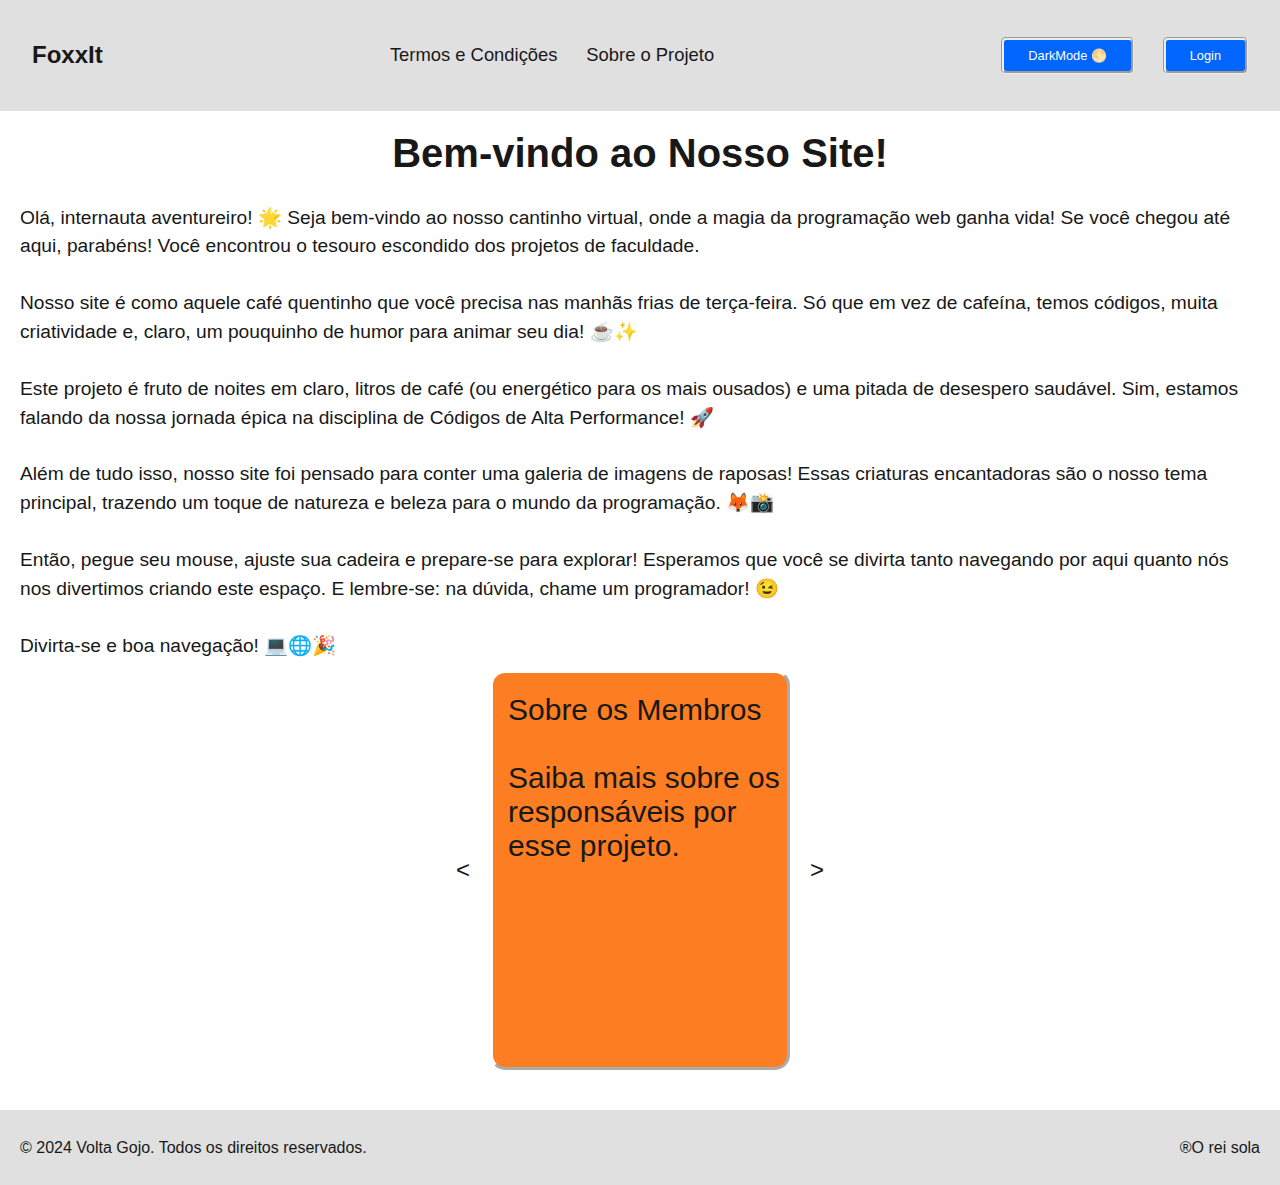
<file: index.html>
<!DOCTYPE html>
<html lang="pt-br">

<head>
    <meta charset="UTF-8">
    <meta name="viewport"
    content="width=device-width, initial-scale=1.0">
    <meta>
    <link rel="stylesheet" href="style.css">
    <title> Home Page </title>
</head>

<body>

    <header>
      <h1 class="nav-titulo"><a onclick="navigateTo('/index.html')"> FoxxIt </a> </h1>
          <div>
              <nav>
                  <ul class="nav-list">
                      <li class="nav-item-nova" onclick="navigateTo('/TerCon.html')"> Termos e Condições </li>
                      <li class="nav-item-nova" onclick="navigateTo('/Sobre.html')"> Sobre o Projeto </li>
                  </ul>
          </div>
                <div>
                  <ul class="nav-list">
                    <li class="nav-item-nova"><button class="config-btn2" id="darkmode" onclick="ChangeTheme()"> DarkMode 🌕 </button> </li>
                    <li class="nav-item-nova"><button class="config-btn2" onclick="navigateTo('Login.html')"> Login </button> </li>
              </div>
                  </ul>
    </header>
    
<main>
        <div class="welcome-text">
            <h1 id="welcome-message">Bem-vindo ao Nosso Site!</h1>
        <br>
            <p>Olá, internauta aventureiro! 🌟 Seja bem-vindo ao nosso cantinho virtual, onde a magia da programação web ganha vida! Se você chegou até aqui, parabéns! Você encontrou o tesouro escondido dos projetos de faculdade.</p>
    <br>
            <p>Nosso site é como aquele café quentinho que você precisa nas manhãs frias de terça-feira. Só que em vez de cafeína, temos códigos, muita criatividade e, claro, um pouquinho de humor para animar seu dia! ☕✨</p>
    <br>
            <p>Este projeto é fruto de noites em claro, litros de café (ou energético para os mais ousados) e uma pitada de desespero saudável. Sim, estamos falando da nossa jornada épica na disciplina de Códigos de Alta Performance! 🚀</p>
    <br>
            <p>Além de tudo isso, nosso site foi pensado para conter uma galeria de imagens de raposas! Essas criaturas encantadoras são o nosso tema principal, trazendo um toque de natureza e beleza para o mundo da programação. 🦊📸</p>
    <br>
            <p>Então, pegue seu mouse, ajuste sua cadeira e prepare-se para explorar! Esperamos que você se divirta tanto navegando por aqui quanto nós nos divertimos criando este espaço. E lembre-se: na dúvida, chame um programador! 😉</p>
    <br>
            <p>Divirta-se e boa navegação! 💻🌐🎉</p>
        
    <div class="slider-container">
        <button class="prev" onclick="voltarTab()"> < </button>
        <div class="tabs-container">
            <div class="tab" onclick="navigateTo('Sobre.html')">Sobre os Membros <br> <br> Saiba mais sobre os responsáveis por esse projeto.</div>
            <div class="tab" onclick="navigateTo('Galeria.html')">Galeria de Imagens <br> <br> Imagens aleatórias que ainda vamos por aqui.</div>
        </div>
        <button class="next" onclick="passarTab()"> > </button>
    </div>

</main>

    <script src="script.js"></script>
    
<footer>

    <p> © 2024 Volta Gojo. Todos os direitos reservados. </p> <p>®O rei sola </p>
    
</footer>


</body>

</html>
</file>
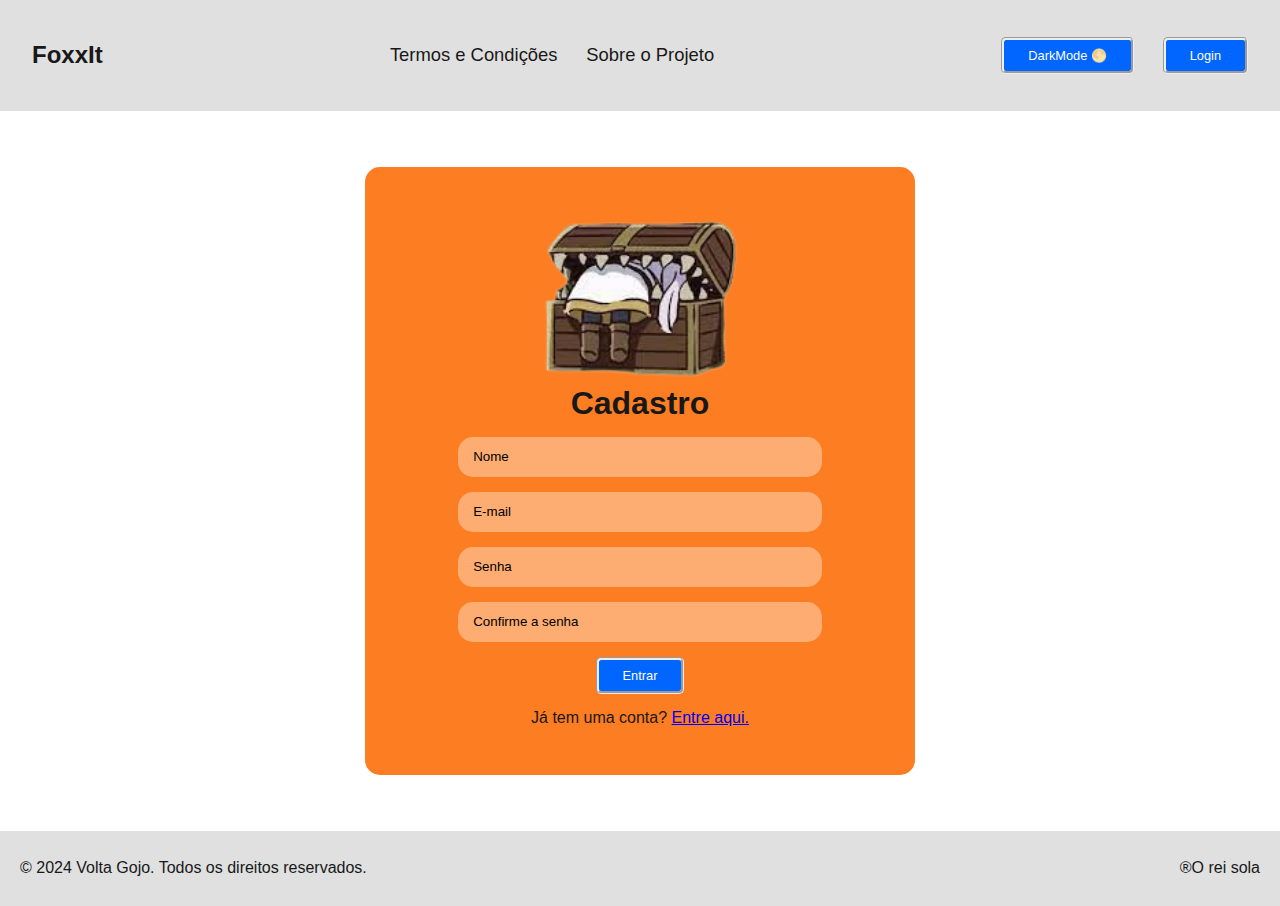
<file: Cadastro.html>
<!DOCTYPE html>
<html lang="pt-br">

<head>
    <meta charset="UTF-8">
    <meta name="viewport" content="width=device-width, initial-scale=1.0">
    <link rel="stylesheet" href="style.css">
    <title> Página de Login </title>

</head>

<body>
    <header>
      <h1 class="nav-titulo"><a onclick="navigateTo('/index.html')"> FoxxIt </a> </h1>
          <div>
              <nav>
                  <ul class="nav-list">
                      <li class="nav-item-nova" onclick="navigateTo('/TerCon.html')"> Termos e Condições </li>
                      <li class="nav-item-nova" onclick="navigateTo('/Sobre.html')"> Sobre o Projeto </li>
                  </ul>
          </div>
                <div>
                  <ul class="nav-list">
                    <li class="nav-item-nova"><button class="config-btn2" id="darkmode" onclick="ChangeTheme()"> DarkMode 🌕 </button> </li>
                    <li class="nav-item-nova"><button class="config-btn2" onclick="navigateTo('Login.html')"> Login </button> </li>
              </div>
                  </ul>
    </header>

  <main>
      <div id="login">
          <div class="caixa">
              <img src="img/images-removebg-preview.png" alt="">
              <h1 id="login-h1">Cadastro</h1>
              <div class="name">
                  <input type="text" id="register-name" placeholder="Nome">
              </div>
              <div class="email">
                  <input type="email" id="register-email" placeholder="E-mail">
              </div>
              <div class="senha">
                  <input type="password" id="register-password" placeholder="Senha">
              </div>
              <div class="senha">
                  <input type="password" id="register-confirm-password" placeholder="Confirme a senha">
              </div>
              <div class="entrar">
                  <input type="submit" value="Entrar" onclick="register()">
                  <p id="login-p">Já tem uma conta? <a href="Login.html" id="login-link">Entre aqui.</a></p>
              </div>
          </div>
      </div>
  </main>
    
<footer>
    <p> © 2024 Volta Gojo. Todos os direitos reservados. </p> <p>®O rei sola </p>
  </footer> 
    
    <script src="script.js"></script>
</body>

</html>
</file>
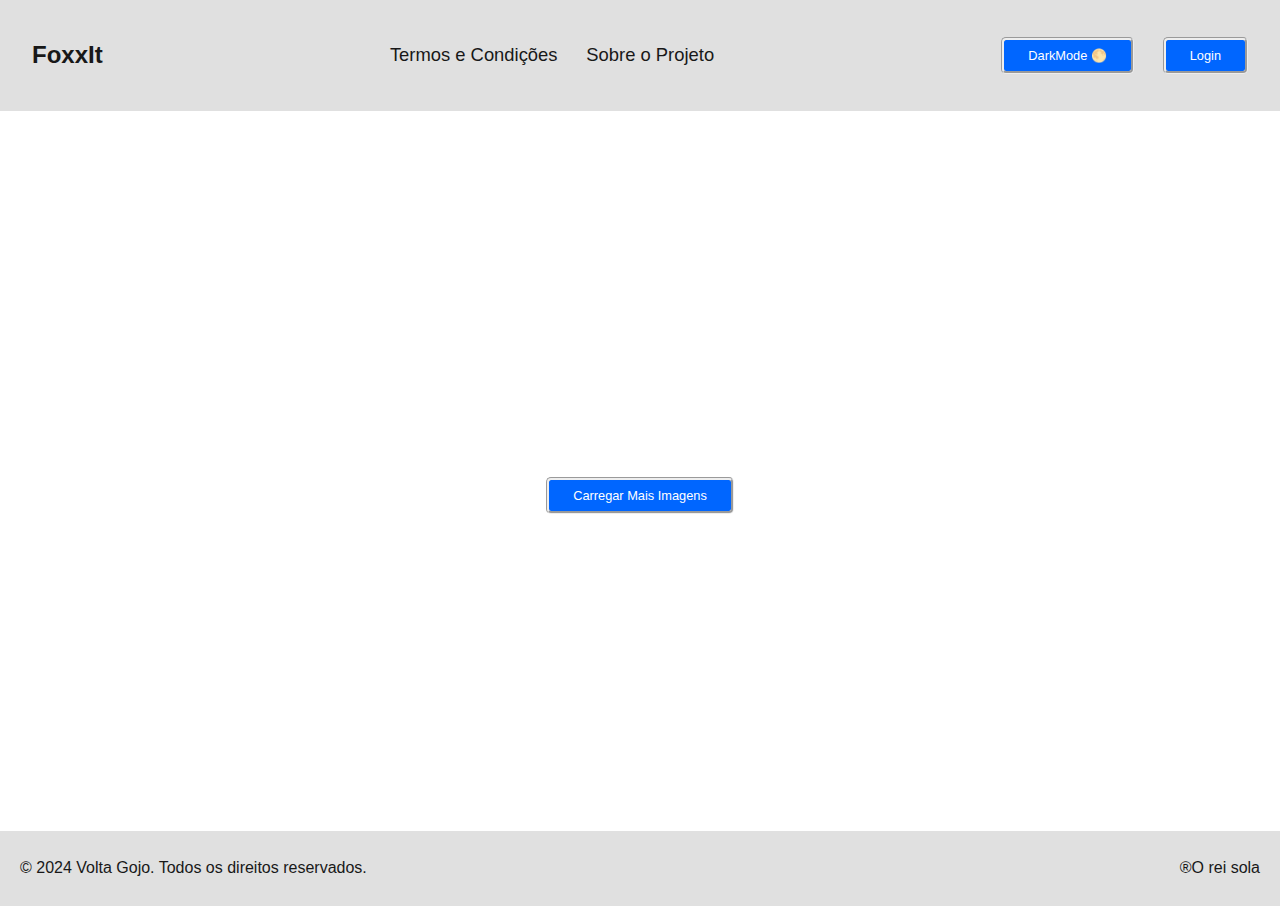
<file: Galeria.html>
<!DOCTYPE html>
<html lang="pt-br">

<head>
    <meta charset="UTF-8">
    <meta name="viewport" content="width=device-width, initial-scale=1.0">
    <link rel="stylesheet" href="style.css">
    <title> Galeria de Imagens </title>

</head>

<body>
    <header>
      <h1 class="nav-titulo"><a onclick="navigateTo('/index.html')"> FoxxIt </a> </h1>
          <div>
              <nav>
                  <ul class="nav-list">
                      <li class="nav-item-nova" onclick="navigateTo('/TerCon.html')"> Termos e Condições </li>
                      <li class="nav-item-nova" onclick="navigateTo('/Sobre.html')"> Sobre o Projeto </li>
                  </ul>
          </div>
                <div>
                  <ul class="nav-list">
                    <li class="nav-item-nova"><button class="config-btn2" id="darkmode" onclick="ChangeTheme()"> DarkMode 🌕 </button> </li>
                    <li class="nav-item-nova"><button class="config-btn2" onclick="navigateTo('Login.html')"> Login </button> </li>
              </div>
                  </ul>
    </header>

    <main>

        <div class="gallery" id="gallery"></div>

        <button class="load-more" id="loadMore"> Carregar Mais Imagens </button>

    </main>

    <footer>
        <p> © 2024 Volta Gojo. Todos os direitos reservados. </p> <p>®O rei sola </p>
    </footer>

    <script src="script.js"></script>

</body>

</html>
</file>
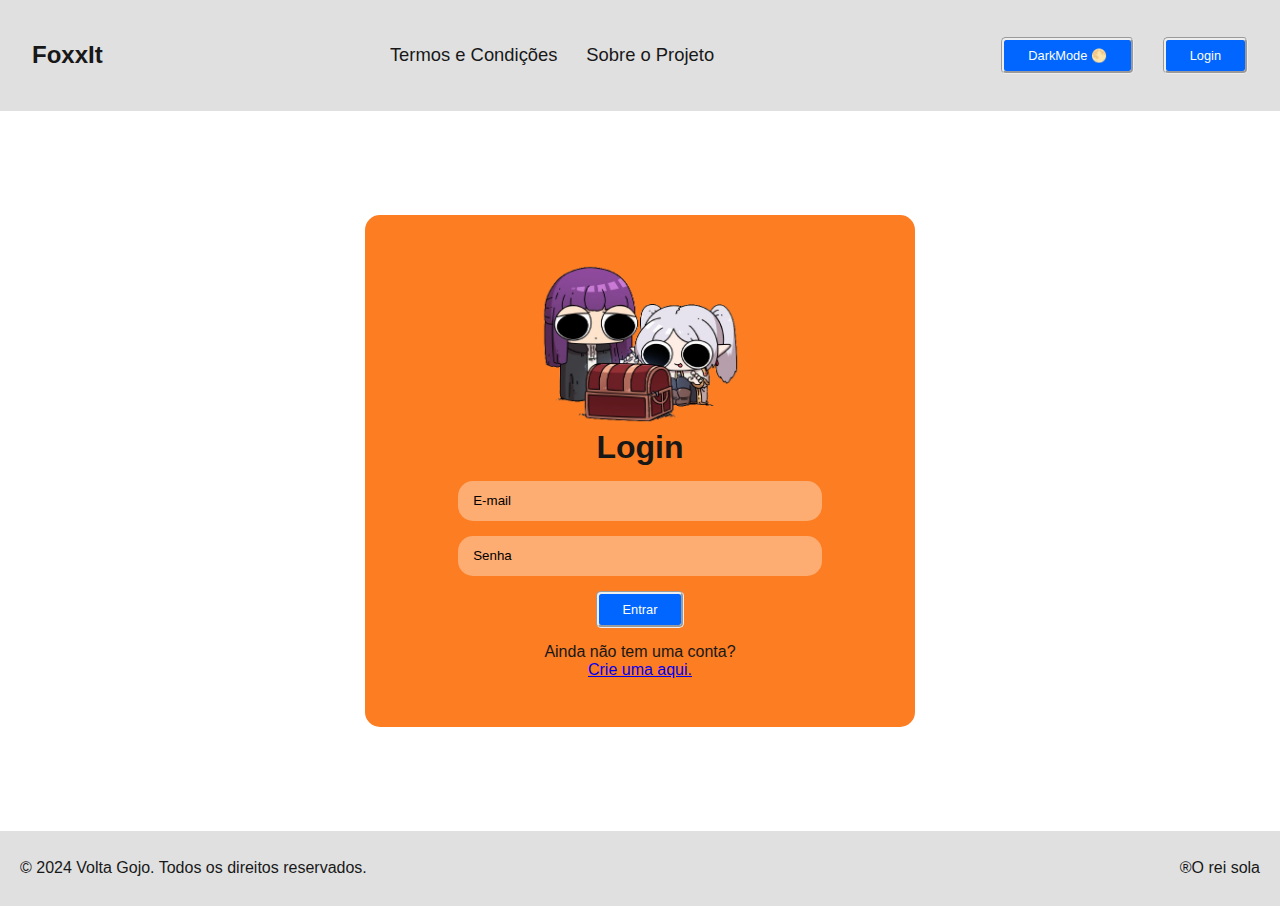
<file: Login.html>
<!DOCTYPE html>
<html lang="pt-br">

<head>
    <meta charset="UTF-8">
    <meta name="viewport" content="width=device-width, initial-scale=1.0">
    <link rel="stylesheet" href="style.css">
    <title> Página de Login </title>

</head>

<body>

    <header>
      <h1 class="nav-titulo"><a onclick="navigateTo('/index.html')"> FoxxIt </a> </h1>
          <div>
              <nav>
                  <ul class="nav-list">
                      <li class="nav-item-nova" onclick="navigateTo('/TerCon.html')"> Termos e Condições </li>
                      <li class="nav-item-nova" onclick="navigateTo('/Sobre.html')"> Sobre o Projeto </li>
                  </ul>
          </div>
                <div>
                  <ul class="nav-list">
                    <li class="nav-item-nova"><button class="config-btn2" id="darkmode" onclick="ChangeTheme()"> DarkMode 🌕 </button> </li>
                    <li class="nav-item-nova"><button class="config-btn2" onclick="navigateTo('Login.html')"> Login </button> </li>
              </div>
                  </ul>
    </header>

  <main>
      <div id="login">
          <div class="caixa">
              <img src="img/F7bxE5ebUAEzZp5-removebg-preview.png" alt="">
              <h1 id="login-h1">Login</h1>
              <div class="email">
                  <input type="email" id="login-email" placeholder="E-mail">
              </div>
              <div class="senha">
                  <input type="password" id="login-password" placeholder="Senha">
              </div>
              <div class="entrar">
                  <input type="submit" value="Entrar" onclick="login()">
                  <p id="login-p">Ainda não tem uma conta? <a href="Cadastro.html" id="login-link"><br>Crie uma aqui.</a></p>
              </div>
          </div>
      </div>
  </main>
  
  <script src="script.js"></script>
  
  <footer>

    <p> © 2024 Volta Gojo. Todos os direitos reservados. </p> <p>®O rei sola </p>
    
</footer>
    
</body>

</html>
</file>
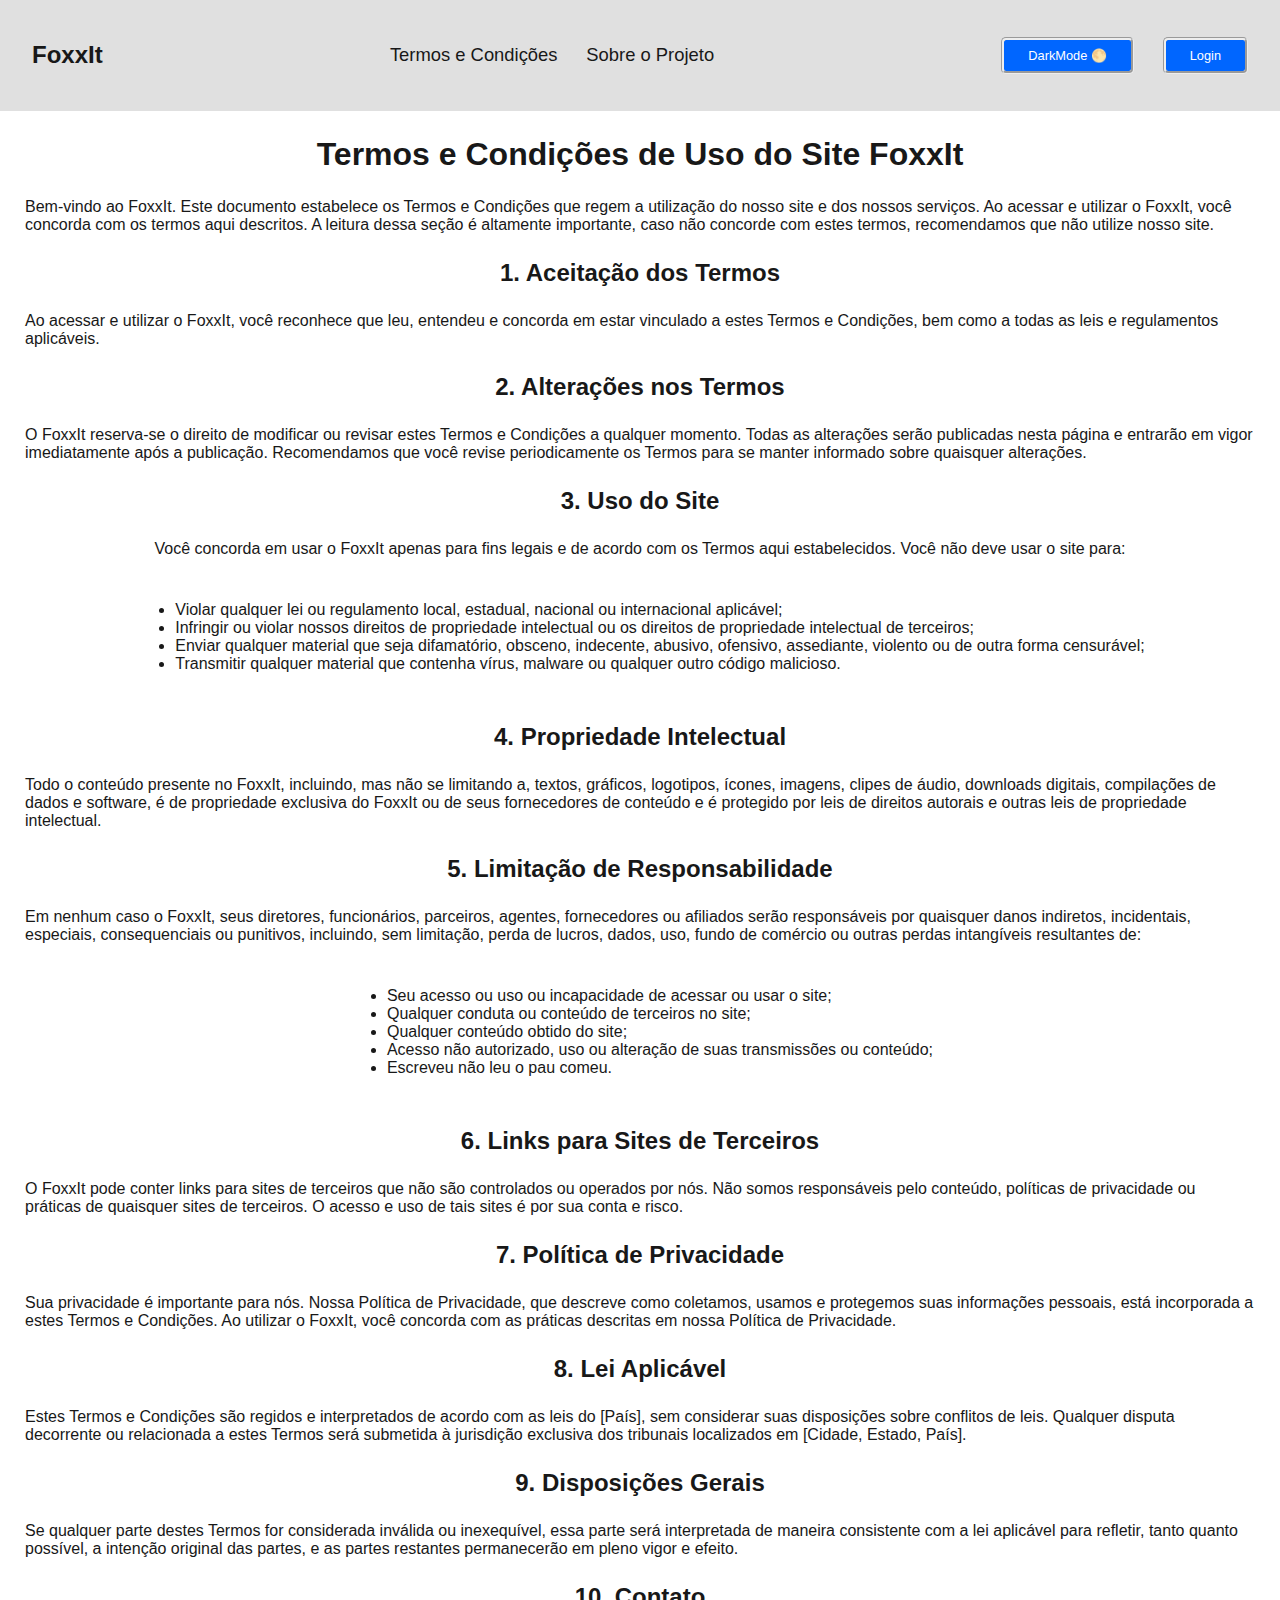
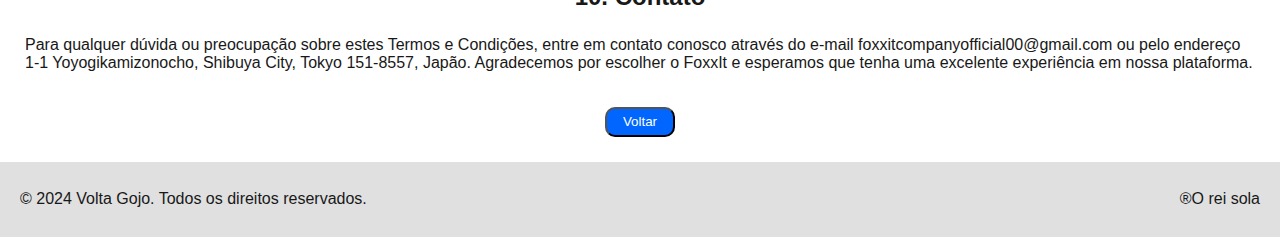
<file: TerCon.html>
<!DOCTYPE html>
<html lang="pt-br">

<head>
    <meta charset="UTF-8">
    <meta name="viewport"
    content="width=device-width, initial-scale=1.0">
    <link rel="stylesheet" href="style.css">
    <title> Termos e Condições </title>
</head>

<body class="seila">
    <header>
      <h1 class="nav-titulo"><a onclick="navigateTo('/index.html')"> FoxxIt </a> </h1>
          <div>
              <nav>
                  <ul class="nav-list">
                      <li class="nav-item-nova" onclick="navigateTo('/TerCon.html')"> Termos e Condições </li>
                      <li class="nav-item-nova" onclick="navigateTo('/Sobre.html')"> Sobre o Projeto </li>
                  </ul>
          </div>
                <div>
                  <ul class="nav-list">
                    <li class="nav-item-nova"><button class="config-btn2" id="darkmode" onclick="ChangeTheme()"> DarkMode 🌕 </button> </li>
                    <li class="nav-item-nova"><button class="config-btn2" onclick="navigateTo('Login.html')"> Login </button> </li>
              </div>
                  </ul>
    </header>

<main class="seila">

    <section>
        <h1> Termos e Condições de Uso do Site FoxxIt </h1>
        </section>

        <section>
        <p> 
            Bem-vindo ao FoxxIt. Este documento estabelece os Termos e Condições que regem a utilização do nosso site e dos nossos serviços. Ao acessar e utilizar o FoxxIt, você concorda com os termos aqui descritos. A leitura dessa seção é altamente importante, caso não concorde com estes termos, recomendamos que não utilize nosso site. 
        </p>
        </section>

        <h2> 1. Aceitação dos Termos </h2>
        <p>
            Ao acessar e utilizar o FoxxIt, você reconhece que leu, entendeu e concorda em estar vinculado a estes Termos e Condições, bem como a todas as leis e regulamentos aplicáveis.
        </p>
        <h2> 2. Alterações nos Termos </h2>
        <p>
            O FoxxIt reserva-se o direito de modificar ou revisar estes Termos e Condições a qualquer momento. Todas as alterações serão publicadas nesta página e entrarão em vigor imediatamente após a publicação. Recomendamos que você revise periodicamente os Termos para se manter informado sobre quaisquer alterações.
        </p>

        <h2> 3. Uso do Site </h2>
        <p>
            Você concorda em usar o FoxxIt apenas para fins legais e de acordo com os Termos aqui estabelecidos. Você não deve usar o site para: <br> <br>
            <ul>
                <li>
                    Violar qualquer lei ou regulamento local, estadual, nacional ou internacional aplicável;
                </li>
                <li>
                    Infringir ou violar nossos direitos de propriedade intelectual ou os direitos de propriedade intelectual de terceiros;
                </li>
                <li>
                    Enviar qualquer material que seja difamatório, obsceno, indecente, abusivo, ofensivo, assediante, violento ou de outra forma censurável;
                </li>
                <li>
                    Transmitir qualquer material que contenha vírus, malware ou qualquer outro código malicioso.
                </li>
            </ul>
        </p>

        <h2> 4. Propriedade Intelectual </h2>
        <p>
            Todo o conteúdo presente no FoxxIt, incluindo, mas não se limitando a, textos, gráficos, logotipos, ícones, imagens, clipes de áudio, downloads digitais, compilações de dados e software, é de propriedade exclusiva do FoxxIt ou de seus fornecedores de conteúdo e é protegido por leis de direitos autorais e outras leis de propriedade intelectual.
        </p>

        <h2> 5. Limitação de Responsabilidade </h2>
        <p>
            Em nenhum caso o FoxxIt, seus diretores, funcionários, parceiros, agentes, fornecedores ou afiliados serão responsáveis por quaisquer danos indiretos, incidentais, especiais, consequenciais ou punitivos, incluindo, sem limitação, perda de lucros, dados, uso, fundo de comércio ou outras perdas intangíveis resultantes de: <br> <br>
            <ul>
                <li>Seu acesso ou uso ou incapacidade de acessar ou usar o site;</li>
                <li>Qualquer conduta ou conteúdo de terceiros no site;</li>
                <li>Qualquer conteúdo obtido do site;</li>
                <li>Acesso não autorizado, uso ou alteração de suas transmissões ou conteúdo;</li>
                <li>Escreveu não leu o pau comeu.</li>
            </ul>
        </p>

        <h2> 6. Links para Sites de Terceiros </h2>
        <p>
            O FoxxIt pode conter links para sites de terceiros que não são controlados ou operados por nós. Não somos responsáveis pelo conteúdo, políticas de privacidade ou práticas de quaisquer sites de terceiros. O acesso e uso de tais sites é por sua conta e risco.
        </p>

        <h2> 7. Política de Privacidade </h2>
        <p>
            Sua privacidade é importante para nós. Nossa Política de Privacidade, que descreve como coletamos, usamos e protegemos suas informações pessoais, está incorporada a estes Termos e Condições. Ao utilizar o FoxxIt, você concorda com as práticas descritas em nossa Política de Privacidade.
        </p>

        <h2> 8. Lei Aplicável </h2>
        <p>
            Estes Termos e Condições são regidos e interpretados de acordo com as leis do [País], sem considerar suas disposições sobre conflitos de leis. Qualquer disputa decorrente ou relacionada a estes Termos será submetida à jurisdição exclusiva dos tribunais localizados em [Cidade, Estado, País].
        </p>

        <h2> 9. Disposições Gerais </h2>
        <p>
            Se qualquer parte destes Termos for considerada inválida ou inexequível, essa parte será interpretada de maneira consistente com a lei aplicável para refletir, tanto quanto possível, a intenção original das partes, e as partes restantes permanecerão em pleno vigor e efeito.
        </p>

        <h2> 10. Contato </h2>
        <p>
            Para qualquer dúvida ou preocupação sobre estes Termos e Condições, entre em contato conosco através do e-mail foxxitcompanyofficial00@gmail.com ou pelo endereço 1-1 Yoyogikamizonocho, Shibuya City, Tokyo 151-8557, Japão.
            Agradecemos por escolher o FoxxIt e esperamos que tenha uma excelente experiência em nossa plataforma.
        </p>

    <div>
        <button class="voltar-bnt" onclick="navigateToBack('')"> Voltar </button>
    </div>
</main>

<footer>

    <p> © 2024 Volta Gojo. Todos os direitos reservados. </p> <p>®O rei sola </p>
    
</footer>

    <script src="script.js"></script>

</body>

</html>
</file>
<file: style.css>
/* CONFIGURAÇÕES DOS TEMAS */
/* ------------------------------------------- */
:root{
    --color: rgb(24, 24, 24);
    --color-hover: #f0f0f0;
    --text-shadow: none;
    --background-body: white;
    --background-header: #E0E0E0;
    --background-btns: #0066FF;
    --hover-background-btns: #00398F;
    --hover-border-color-btns: none;
    --hover-color-config-btns: #f0f0f0;
    --background-main: white;
    --background-color-tab-caixa: #FC7D22;
    --hover-background-color-tab: #FDAC72;
    --hover-color-tab: black;
    --border-color-tab: gray;
    --hover-border-color-tab: gray;
    --box-shadow-tab-caixa: none;
    --background-input:#FDAC72;
    --background-footer: #E0E0E0;
    }
    .darkmode:root{ 
    --color: #f0f0f0;
    --color-hover: #f0f0f0;
    --background-body: rgb(59, 4, 59);
    --background-header: linear-gradient( rgb(59, 4, 59), black 195%);
    --background-btns: rgb(58, 58, 58);
    /*--background-color-config-btn2: linear-gradient(black, gray 290%);*/
    --border-color-btns: black;
    --hover-background-btns: linear-gradient(black, gray 290%);
    --hover-border-color-btns: rgb(59, 4, 59);
    --hover-color-config-btns: rgb(207, 6, 207);   
    --background-main: linear-gradient(black, rgb(59, 4, 59) 195%);
    --background-color-tab-caixa: linear-gradient(black, gray 300%);
    --hover-background-color-tab: none;
    --hover-color-tab: rgb(207, 6, 207);
    --hover-border-color-tab: rgb(59, 4, 59);
    --background-input:rgb(58, 58, 58);
    --background-footer:  linear-gradient( rgb(59, 4, 59), black 195%);
    }

/* BODY, HEADER, MAIN E FOOTER */
/* ------------------------------------------- */
* {
    margin: 0;
    font-family: 'Inter', sans-serif;
    box-sizing: border-box;
    overflow: visible;
    max-width: 100%;
}

body {
    display: flex;
    flex-direction: column;
    background-color: var(--background-body);
    transition: background-color 0.5s, color 0.5s;
}

header {
    color: var(--color);
    height: 12.3vh;
    width: 100vw;
    box-sizing: border-box;
    text-shadow: var(--text-shadow);
    position: relative;
    display: flex;
    font-size: 25px;
    padding: 1.2rem 2rem;
    justify-content: space-between;
    align-items: center;
    transition: background-color 0.3s, color 0.3s;
    background: var(--background-header);
    flex-direction: row;
    border: 1px, 
}

header h1 {
    font-size: 24px;
}

main {
    font-family: 'Gill Sans', 'Gill Sans MT', Calibri, 'Trebuchet MS', sans-serif;
    display: flex;
    flex-direction: column;
    align-items: center;
    justify-content: center;
    height: 100%;
    min-height: 80vh;
    margin: 0;
    background: var(--background-main);
    transition: background-color 0.3s, color 0.3s;
}

footer {
    background: var(--background-footer);
    color: var(--color);
    padding: 0 20px;
    position: relative;
    display: flex;
    height: 75px;
    justify-content: space-between;
    align-items: center;
    margin-top: auto;
}

/* CONFIGURAÇÕES DOS ITENS NO HEADER */
/* ------------------------------------------- */
.logo {
    display: flex;
    align-items: center;
    color: var(--color);
}

.nav-list {
    display: flex;
    align-items: center;
}

.nav-list ul {
    display: flex;
    flex-direction: row;
    align-items: center;
    list-style: none;
}

.nav-item-nova {
    display: flex;
    align-items: center;
    list-style: none;
    margin-left: 1.8rem;
    position: left;
    cursor: pointer;
    text-decoration: none;
    color: var(--color);
    font-weight: 500;
    font-size: 1.15rem;
}

.config-btn2 {
    background: var(--background-btns);
    color: white;
    border: groove;
    border-color: var(--border-color-btns);
    font-size: 0.8rem;
    cursor: pointer;
    transition: background-color 0.3s, color 0.3s;
    padding: 0.5rem 1.5rem;
    border-radius: 5px;
    height: 112%;
}

.nav-titulo {
    display: flex;
    align-items: center;
    font-family: sans-serif;
    cursor: pointer;
}

/* CONFIGURAÇÕES DO BOTÃO VOLTAR DAS PÁGINAS */
/* ------------------------------------------- */
.voltar-bnt {
    margin-top: 10px;
    border-radius: 10px;
    width: 70px;
    height: 30px;
    cursor: pointer;
    background: var(--background-btns);
    color: white;
    transition: background-color 0.3s, color 0.3s;
}

/* CONFIGURAÇÕES DO HOVER */
/* ------------------------------------------- */
.tab.active:hover,
.tab:hover {
    background-color: var(--hover-background-color-tab);
    color: var(--hover-color-tab);
    border-color: var(--hover-border-color-tab); 
}

.voltar-bnt:hover,
.config-btn2:hover {
    background: var(--hover-background-btns);
    color: var(--hover-color-config-btns);
    border-color: var(--hover-border-color-btns);
}

    /* CONFIGURAÇÕES DA RESPONSIVIDADE */
/* ------------------------------------------- */

    @media (max-width: 750px) {
        .menu-btn {
            flex-direction: column;
            padding: 10px 70px;

        }
    }

/* CONFIGURAÇÕES DAS TABS DO MENU */
/* ------------------------------------------- */
.slider-container {
    display: flex;
    align-items: center;
    justify-content: center;
    width: 100%;
    position: relative;
}

button.prev, button.next {
    background-color: var(--background-body);
    color: var(--color);
    border: none;
    padding: 10px;
    cursor: pointer;
    font-size: 24px;
    margin: 10px;
}

button.prev:hover, button.next:hover {
    background: var(--background-body);
}

.tabs-container {
    display: flex;
    overflow: hidden;
    width: 300px;
    height: 400px;
    position: relative;
}

.tab {
    min-width: 100%;
    height: 100%;
    background: var(--background-color-tab-caixa);
    color: var(--color);
    box-shadow: var(--box-shadow-tab-caixa);
    display: flex;
    border: 3px;
    border-style: outset;
    border-color: var(--background-body);
    border-radius: 15px;
    text-shadow: var(--text-shadow);
    cursor: pointer;
    padding-left: 15px;
    padding-top: 20px;
    font-size: 30px;
    position: absolute;
    left: 100%;
    top: 0;
    opacity: 0;
    transition: left 0.5s ease-in-out, opacity 0.5s ease-in-out;
}

.tab.active {
    left: 0;
    opacity: 1;
}

.tabs-container-sobre {
    display: flex;
    gap: 30px;
    margin-top: 35px;
    margin-bottom: 34px;
    padding: 40px;
}

.tab-sobre {
    position: relative;
    width: 360px;
    height: 377px;
    background: var(--background-color-tab-caixa);
    box-shadow: var(--box-shadow-tab-caixa);
    display: flex;
    align-items: center;
    justify-content: center;
    padding: 2px;
    text-shadow: var(--text-shadow);
    cursor: pointer;
    font-size: 30px;
    transition: background-color 0.3s, color 0.3s;
    overflow: hidden; /* Assegura que o texto não transborde */
}

.hover-text {
    position: absolute;
    top: 0;
    left: 0;
    width: 100%;
    height: 100%;
    display: flex;
    justify-content: center;
    background-color: rgba(0, 0, 0, 0.5);
    color: var(--color-hover);
    padding: 10px;
    opacity: 0;
    transition: opacity 0.3s;
    pointer-events: none; /* Para garantir que o hover funcione corretamente */
}

.tab-sobre:hover .hover-text {
    opacity: 1;
}

.menu-config {
    display: flex;
    flex-direction: column;
    position: absolute;
}

/* CSS DA PÁGINA DE TERMOS E CONDIÇÕES */
/* ------------------------------------------- */
.seila main {
    display: flex;
    flex-direction: column;
    padding: 25px;
    gap: 25px;
    color: var(--color);
    max-height: 2000px;
    font-family: 'Gill Sans', 'Gill Sans MT', Calibri, 'Trebuchet MS', sans-serif;
    position: static;
}

/* WELCOME TEXT CONFIGURATION */
/* ------------------------------------------- */
.welcome-text {
    color: var(--color);
    padding: 20px;
    margin-bottom: 20px;
}

.welcome-text h1 {
    font-size: 2.5em;
    margin-bottom: 10px;
    text-align: center;
    width: 100%;
}

h1.welcome-text#sobre {
    font-size: 2.5em;
    text-align: center;
    margin-bottom: 0;
    width: 100%;
}

.welcome-text p {
    font-size: 1.2em;
    margin-bottom: 10px;
    line-height: 1.5;
}

/* CSS DA GALERIA */
/* ------------------------------------------- */
.gallery {
    display: flex;
    flex-wrap: wrap;
    gap: 20px;
    margin-top: 50px;
    justify-content: center;
    align-items: center;
}

.card {
    background: var(--background-color-tab-caixa);
    border-radius: 8px;
    box-shadow: var(--box-shadow-tab-caixa);
    overflow: hidden;
    width: 400px;
    height: 400px;
    display: flex;
    align-items: center;
    justify-content: center;
    transition: background-color 0.3s, color 0.3s;
}

.card img {
    max-width: 100%;
    max-height: 100%;
    object-fit: cover;
}

.load-more {
    background: var(--background-btns);
    color: white;
    border: groove;
    border-color: var(--border-color-btns);
    font-size: 0.8rem;
    cursor: pointer;
    transition: background-color 0.3s, color 0.3s;
    z-index: 1;
    padding: 0.5rem 1.5rem;
    border-radius: 5px;
    margin-top: 15px;
    margin-bottom: 15px;
    height: 112%;
}

/* CSS DAS PÁGINAS DE LOGIN E CADASTRO */
/* ------------------------------------------- */
#login {
    text-align: center;
    justify-content: center;
    align-items: center;
    display: flex;
    flex-direction: column;
}

.name input,
.email input,
.senha input {
    border-radius: 15px;
    border: none;
    width: 80%;
    height: 40px;
    padding-left: 15px;
    background-color: var(--background-input);
    color: var(--color-input);
    margin-top: 15px;
}

.entrar input {
    background: var(--background-btns);
    color: white;
    border: groove;
    border-color: var(--border-color-btns);
    font-size: 0.8rem;
    cursor: pointer;
    transition: background-color 0.3s, color 0.3s;
    z-index: 1;
    padding: 0.5rem 1.5rem;
    border-radius: 5px;
    margin-top: 15px;
    margin-bottom: 15px;
    height: 112%;
}

input::placeholder {
    color: var(--color-input);
}

#login-h1,
#login-p {
    color: var(--color);
}

.caixa {
    margin-top: 3rem;
    margin-bottom: 3rem;
    background: var(--background-color-tab-caixa);
    padding: 3rem;
    border-radius: 15px;
    width: 43vw;
    box-shadow: var(--box-shadow-tab-caixa);
}

.caixa img {
    width: 200px;
    border-radius: 30%;
}

input:focus {
    outline: none;
}

.zzz {
    position: fixed;
    bottom: 20px;
    color: var(--color);
    font-size: 30px;
    animation: rise 5s linear infinite;
}

@keyframes rise {
    0% {
        transform: translateY(100%);
        opacity: 1;
    }
    100% {
        transform: translateY(-300%);
        opacity: 0;
    }
}

/* OVERLAY CONFIGURATION */
/* ------------------------------------------- */
.overlay {
    display: none;
    position: fixed;
    top: 0;
    left: 0;
    width: 100%;
    height: 100%;
    background: rgba(0, 0, 0, 0.8);
    justify-content: center;
    align-items: center;
}

.overlay-content {
    background: var(--background-color-tab-caixa);
    color: var(--color);
    padding: 20px;
    border-radius: 5px;
    width: 80%;
    max-width: 500px;
    margin:auto;
    position: relative;
    display: flex;
    flex-direction: column;
    align-items: center;
    max-height: 90vh; /* Ensure content doesn't exceed viewport height */
    overflow-y: auto; /* Adds scroll if content exceeds height */
}

.close-btn {
    position: absolute;
    top: 10px;
    right: 10px;
    font-size: 24px;
    cursor: pointer;
    color: var(--color);
}

textarea {
    width: 100%;
    height: 150px;
    min-height: 100px;
    margin-top: 20px;
    padding: 10px;
    resize: none;
    color: var(--color);
    background: var(--background-input);
}

.overlay-content img {
    max-width: 100%;
    max-height: 45%;
    margin-bottom: 20px;
}

.social-links {
    display: flex;
    align-items: center;
    justify-content: center;
    width: 100%;
    margin-top: 20px;
}

.social-links a {
    text-decoration: none;
    display: flex;
    align-items: center;
    justify-content: center;
    color: var(--color);
}

.social-links img {
    width: 30px;
    height: 30px;
    margin-right: 5px;
    margin-bottom: 0;
}
</file>
